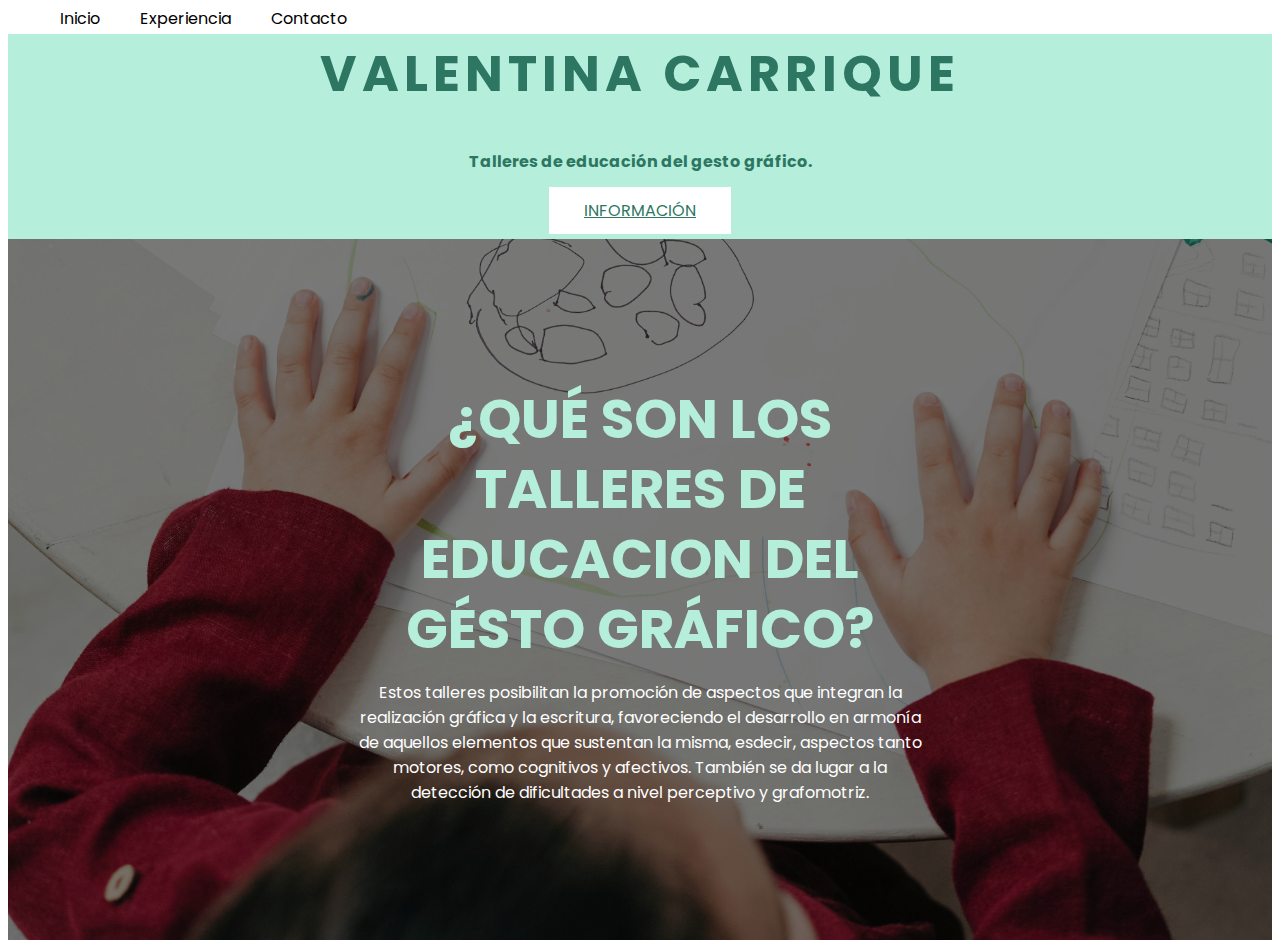
<file: index.html>
<!DOCTYPE html>
<html lang="en">
<head>
    <meta charset="UTF-8">
    <meta name="viewport" content="width=device-width, initial-scale=1.0">
    <link rel="stylesheet" href="style.css" >
    <title>Valentinca Carrique</title>
</head>
<body>
    
    <header class="header">
        <div class="menu contenido">
            <nav class="navpag">
                <ul>
                    <li><a href="#">Inicio</a></li>
                    <li><a href="experiencia.html">Experiencia </a></li>
                    <li><a href="contacto.html">Contacto</a></li>
                </ul>
            </nav>
        </div>

        <div class="valentinacarrique contenido">

            <h1> 
                Valentina Carrique </h1>
            <h2>
                Talleres de educación del gesto gráfico.
            </h2>
            <a href="#" class="info">Información</a>
        </div>
    </header>

    <selection class="talleres">

        <div class="talleres-contenido contendo ">

            <h2>¿Qué son los talleres de educacion del gésto gráfico?</h2>
            <p class="parrafo-texto">
                Estos talleres posibilitan la promoción de aspectos que integran la realización gráfica y la escritura,
                 favoreciendo el desarrollo en armonía de aquellos elementos que sustentan la misma, esdecir, 
                 aspectos tanto motores, como cognitivos y afectivos. También se da lugar a la detección de 
                 dificultades a nivel perceptivo y grafomotriz.
            </p>

        </div>


    </selection>




</body>
</html>
</file>
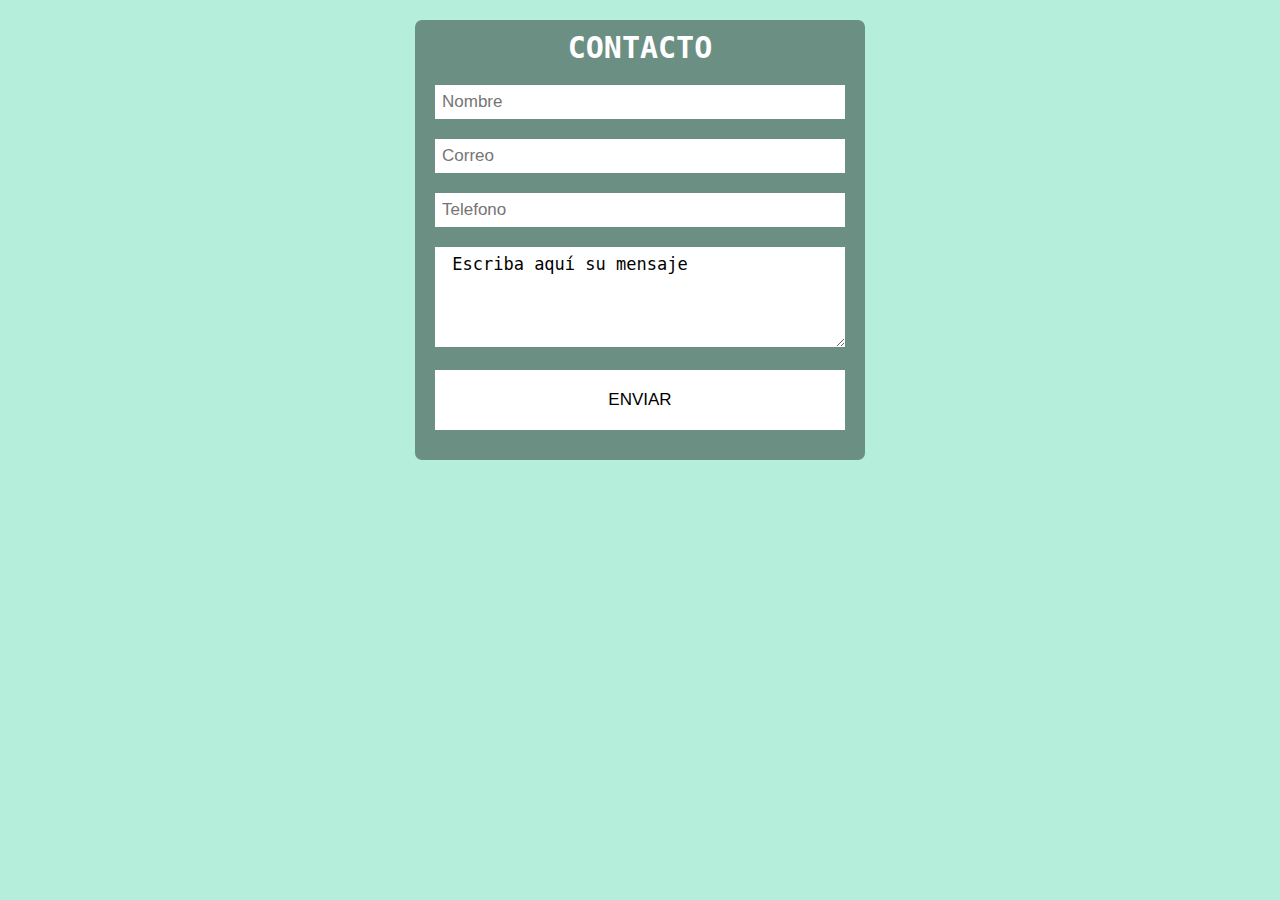
<file: contacto.html>
<!DOCTYPE html>
<html lang="en">
<head>
    <meta charset="UTF-8">
    <meta name="viewport" content="width=device-width, initial-scale=1.0">
    <link rel="stylesheet" href="contacto.css">
    <title>Contactot</title>
</head>
<body>
    <form action="">
        <h2>CONTACTO</h2>
        <input type="text" name="Nombre" placeholder="Nombre">
        <input type="text" name="Correo" placeholder="Correo">
        <input type="text" name="Telefono" placeholder="Telefono">
        <textarea name="Mensaje" placeholder= "Escriba aquí su mensaje"> Escriba aquí su mensaje </textarea>
        <input type="button" value="ENVIAR" id="boton">
        
    </form>
    
</body>
</html>
</file>
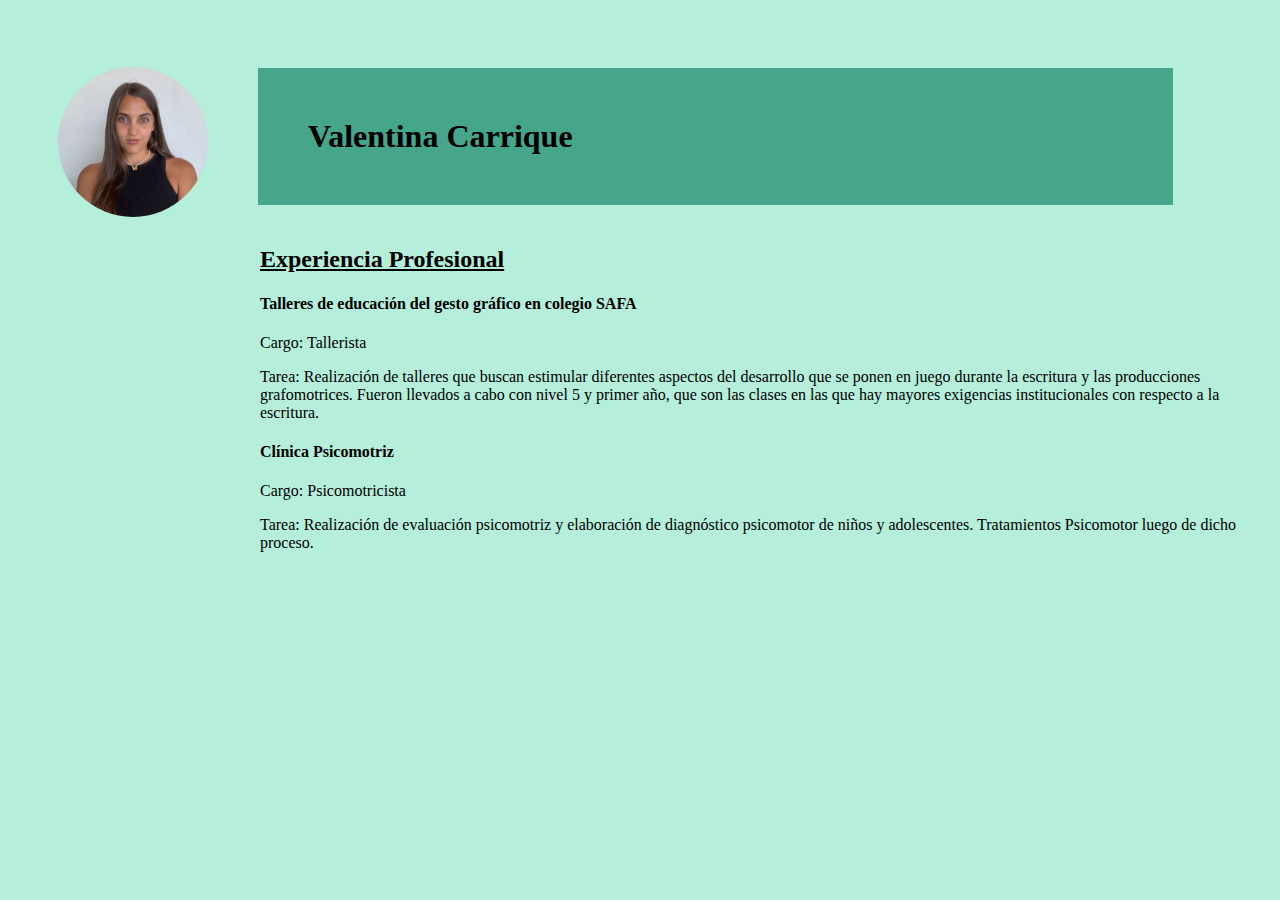
<file: experiencia.html>
<!DOCTYPE html>
<html>
    <head>
        <meta charset="utf-8">
        <meta name="viewport" content="width=device-width, initial-scale=1.0">
        <title>Experiencia</title>
        <link rel="stylesheet" type="text/css" href="experiencia.css">
        
    </head>

    <body id="fondo2">
        <div class="contenedor">
        <img src="Foto-personal.jpeg" alt="foto" class="foto">
        <h1 class="nombre">Valentina Carrique</h1> 
    </div>
    
    <div class="contenido">
    <h2> Experiencia Profesional</h2>

    <h4>Talleres de educación del gesto gráfico en colegio
        SAFA</h4>
        <p>Cargo: Tallerista</p>
        <p>Tarea: Realización de talleres que
        buscan estimular diferentes aspectos
       del desarrollo que se ponen en juego
       durante la escritura y las producciones
       grafomotrices.
       Fueron llevados a cabo con nivel 5 
       y primer año, que son las
       clases en las que hay mayores 
       exigencias institucionales con
       respecto a la escritura.</p>

    <h4>Clínica Psicomotriz</h4>
       <p>Cargo: Psicomotricista</p>
       <p>Tarea: Realización de evaluación psicomotriz y elaboración
        de diagnóstico psicomotor de niños y adolescentes. Tratamientos 
        Psicomotor luego de dicho proceso.</p>

</div>
    </body>
</html>
</file>
<file: style.css>
@import url('https://fonts.googleapis.com/css2?family=Poppins:ital,wght@0,100;0,200;0,300;0,400;0,500;0,600;0,700;0,800;0,900;1,100;1,200;1,300;1,400;1,500;1,600;1,700;1,800;1,900&display=swap');

body{
    font-family: "Poppins", sans-serif;
}


.header{
    background-color:rgb(181, 238, 218);
}

.menu{
    position: absolute;/*propiedad especifica el tipo de método de posicionamiento utilizado para un elemento (static, relative, fixed, absolute or sticky)*/
    top: 0;
    left: 0;
    right: 0;
    display: flex; /*se utiliza para cambiar el comportamiento de visualización predeterminado de los elementos HTML.* existen: inline, block,etc */
    align-items: stretch;
    justify-content: space-between;
}

.menu .navpag ul li {
    position: relative;
    float: left;
    bottom: 10px;
    text-decoration: none;
    list-style: none;
    margin: 0 20px;

}

.menu .navpag ul li a{
    font-size: 700;
    text-decoration: none;
    color: black;
}

.menu .navpag ul li a:hover {
    color: rgb(181, 238, 218);

}

.header .contenido{
    text-align:center;
}

.header .contenido h1{
    font-size: 50px;
    line-height: 80px;
    color: #2d7762;
    text-transform: uppercase;
    margin-bottom: 35px;
    letter-spacing: 5px;

}


.header .contenido h2{
    font-size: 16px;
    color: #2d7762;
    padding: 0 250px;
    
}

.info{
    display: inline-block;
    padding: 11px 35px;
    background-color:white;
    color: #2d7762;
    text-transform: uppercase;
    margin-bottom: 5px;

}

.talleres{
    padding: 100px 0;
    background-color: white;
    position: relative;

}

.talleres-contenido{
    text-align: center;
}

.talleres-contenido h2{
    font-size: 55px;
    line-height: 70px;
    color: rgb(181, 238, 218);
    text-transform: uppercase;
    padding: 0 250px;
    margin-bottom: 15px;
}

.parrafo-texto{
    font-size: 16px;
    color: rgb(255, 255, 255);
    padding: 0 250px;
    margin-bottom: 35px;

}

.talleres-contenido{
    background-image: linear-gradient(rgba(0,0,0,0.5), rgba(0,0,0,0.5)),
    url(escritura-infantil.jpg);
    background-position: bottom;
    background-size: cover;
    padding: 100px;
}
</file>
<file: contacto.css>
body {
    background-color: rgb(181, 238, 218);
    font-family: monospace;
}

form {
    width: 450px;
    margin: auto;
    background-color: rgba(0, 0, 0, 0.4);
    padding: 10px 20px;
    box-sizing: border-box;
    margin-top: 20px;
    border-radius: 7px;
}

h2 {
    color: white;
    text-align: center;
    margin: 0;
    font-size: 30px;
    margin-bottom: 20px;
}

input, textarea {
    width: 100%;
    margin-bottom: 20px;
    padding: 7px;
    box-sizing: border-box;
    font-size: 17px;
    border: none;
}

textarea {
    min-height: 100px;
    max-height: 200px;
    max-width: 100%;

}

#boton {
    background-color: white;
    color: black;
    padding: 20px;
}

#boton:hover {
    cursor: pointer;
}
</file>
<file: experiencia.css>
body {
    background-color: rgb(181, 238, 218);
}

.foto {
    margin-left: 50px;
    margin-top: 50px;
    width: 150px; /* Ancho de la imagen */
    height: 150px; /* Alto de la imagen */
    border-radius: 50%; /* Hace que la imagen sea redonda */
    object-fit: cover; /* Ajusta la imagen para cubrir el contenedor sin deformarla */
    float: left;
}

.contenedor {
	display: flex;
	align-items: center; /* Alinea verticalmente en el centro */
 }


.nombre {
	margin-left: 50px;
	margin-top: 60px;
    background-color: #45a68b;
	color:black;
	padding: 50px;
	padding-right: 600px;
}

h2 {
    text-decoration: underline;
}

.contenido {
    padding-left: 252px;
    padding-right: 20px;
}
</file>
